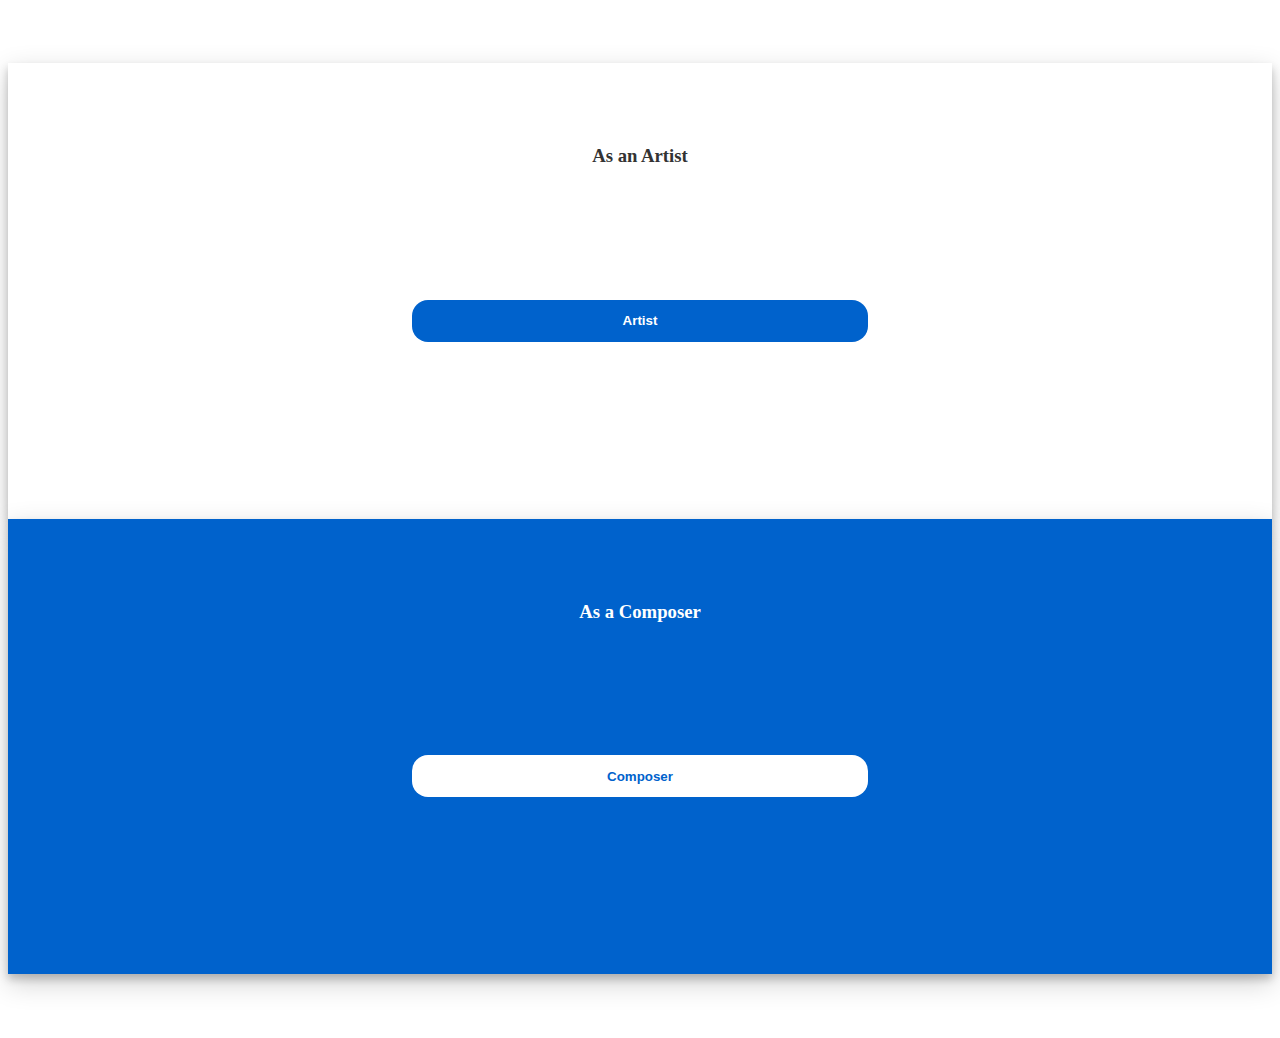
<file: Musick/templates/Choice.html>
﻿<!DOCTYPE html>

<html lang="en" xmlns="http://www.w3.org/1999/xhtml">
<head>
    <meta charset="utf-8" />
    <title></title>


    <script src="//maxcdn.bootstrapcdn.com/bootstrap/4.1.1/js/bootstrap.min.js"></script>
    <script src="//cdnjs.cloudflare.com/ajax/libs/jquery/3.2.1/jquery.min.js"></script>



    <style>

        .login-container {
            margin-top: 5%;
            margin-bottom: 5%;
        }

        .login-form-1 {
            padding: 5%;
            box-shadow: 0 5px 8px 0 rgba(0, 0, 0, 0.2), 0 9px 26px 0 rgba(0, 0, 0, 0.19);
        }

            .login-form-1 h3 {
                text-align: center;
                color: #333;
            }

        .login-form-2 {
            padding: 5%;
            background: #0062cc;
            box-shadow: 0 5px 8px 0 rgba(0, 0, 0, 0.2), 0 9px 26px 0 rgba(0, 0, 0, 0.19);
        }

            .login-form-2 h3 {
                text-align: center;
                color: #fff;
            }

        .login-container form {
            padding: 10%;
        }

        .btnSubmit {
            width: 50%;
            border-radius: 1rem;
            padding: 1.5%;
            border: none;
            cursor: pointer;
        }

        .login-form-1 .btnSubmit {
            font-weight: 600;
            color: #fff;
            background-color: #0062cc;
        }

        .login-form-2 .btnSubmit {
            font-weight: 600;
            color: #0062cc;
            background-color: #fff;
        }

        .login-form-2 .ForgetPwd {
            color: #fff;
            font-weight: 600;
            text-decoration: none;
        }

        .login-form-1 .ForgetPwd {
            color: #0062cc;
            font-weight: 600;
            text-decoration: none;
        }
    </style>
</head>
<body>
    <div class="container login-container">
        
            <div class="col-md-6 login-form-1">
                <h3>As an Artist</h3>
                <form action="/view" id="view" name="view" method="post">


                    <div class="form-group">
                        <center>
                            <input type="submit" class="btnSubmit" value="Artist" name="artist" />
                    </div>
                    <div class="form-group">
                    </div>
                </form>
            </div>
            <div class="col-md-6 login-form-2">
                <h3>As a Composer</h3>
                <form action="/view" id="view" name="view" method="post">

                    <div class="form-group">
                        <center>
                            <input type="submit" class="btnSubmit" value="Composer" name="composer" />
                    </div>
                    <div class="form-group">


                    </div>
                </form>
            </div>
       
       
    </div>










        

</body>
</html>
</file>
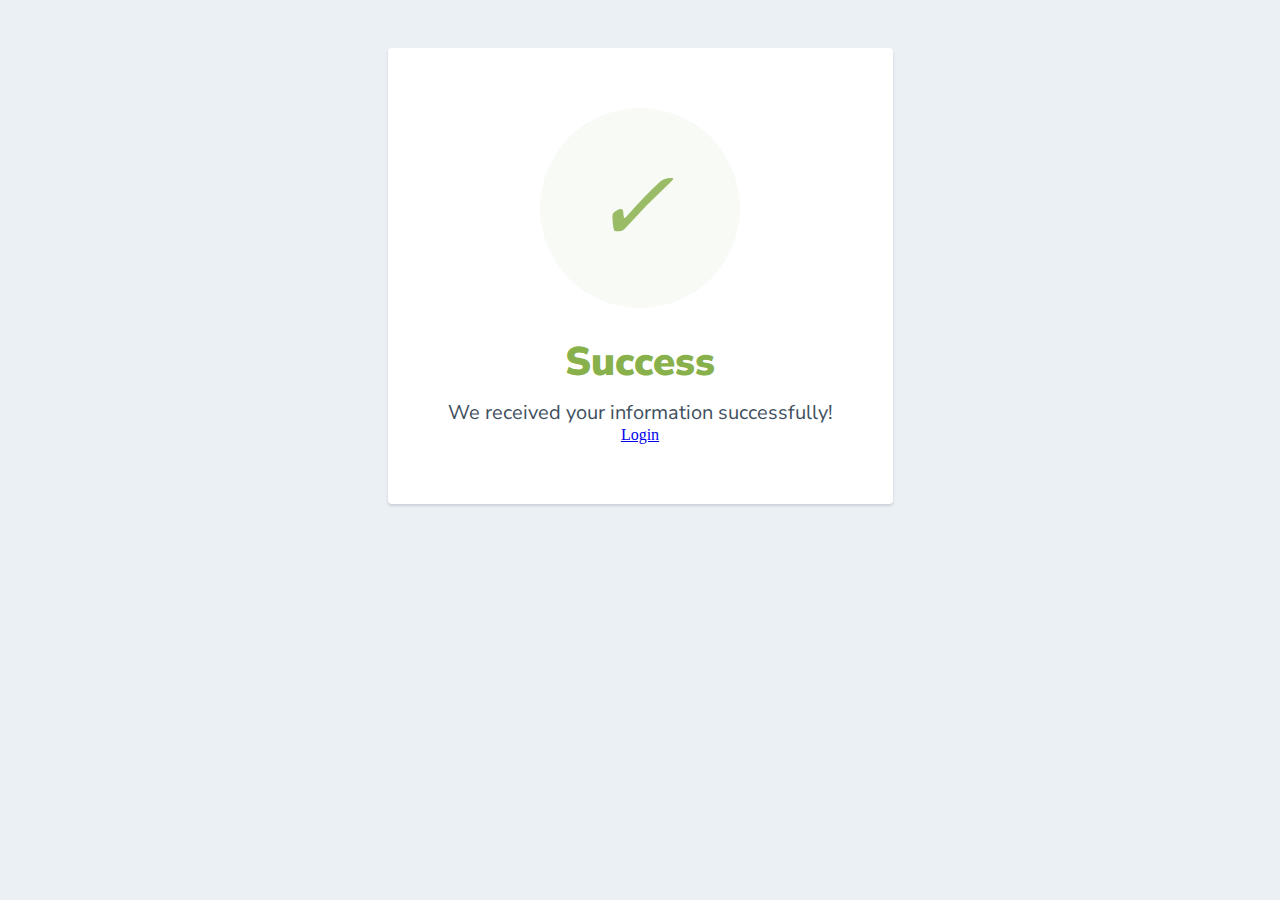
<file: Musick/templates/sucess.html>
﻿<html>
  <head>
    <link href="https://fonts.googleapis.com/css?family=Nunito+Sans:400,400i,700,900&display=swap" rel="stylesheet">
  </head>
    <style>
      body {
        text-align: center;
        padding: 40px 0;
        background: #EBF0F5;
      }
        h1 {
          color: #88B04B;
          font-family: "Nunito Sans", "Helvetica Neue", sans-serif;
          font-weight: 900;
          font-size: 40px;
          margin-bottom: 10px;
        }
        p {
          color: #404F5E;
          font-family: "Nunito Sans", "Helvetica Neue", sans-serif;
          font-size:20px;
          margin: 0;
        }
      i {
        color: #9ABC66;
        font-size: 100px;
        line-height: 200px;
        margin-left:-15px;
      }
      .card {
        background: white;
        padding: 60px;
        border-radius: 4px;
        box-shadow: 0 2px 3px #C8D0D8;
        display: inline-block;
        margin: 0 auto;
      }
    </style>
    <body>
      <div class="card">
      <div style="border-radius:200px; height:200px; width:200px; background: #F8FAF5; margin:0 auto;">
        <i class="checkmark">✓</i>
      </div>
        <h1>Success</h1> 
        <p>We received your information successfully!</p>
		<a href="/login">Login</a>
      </div>
    </body>
</html>
</file>
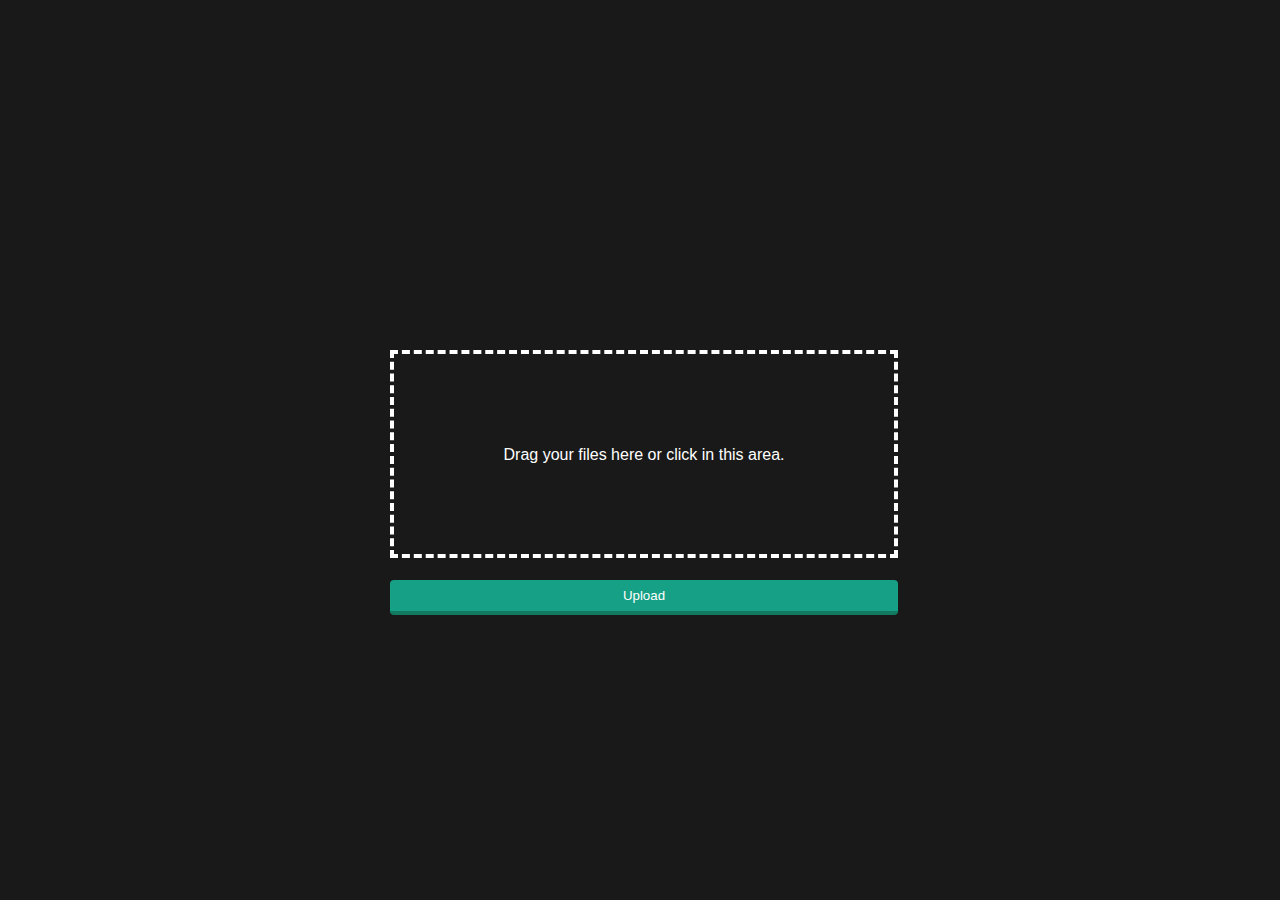
<file: Musick/templates/upload.html>
﻿<!DOCTYPE html>

<html lang="en" xmlns="http://www.w3.org/1999/xhtml">
<head>
    <meta charset="utf-8" />
    <title>UPLOAD</title>
<style>
    body {
        background: rgba(0,0,0,0.9);
    }

    form {
        position: absolute;
        top: 50%;
        left: 50%;
        margin-top: -100px;
        margin-left: -250px;
        width: 500px;
        height: 200px;
        border: 4px dashed #fff;
    }

        form p {
            width: 100%;
            height: 100%;
            text-align: center;
            line-height: 170px;
            color: #ffffff;
            font-family: Arial;
        }

        form input {
            position: absolute;
            margin: 0;
            padding: 0;
            width: 100%;
            height: 100%;
            outline: none;
            opacity: 0;
        }

        form button {
            margin: 0;
            color: #fff;
            background: #16a085;
            border: none;
            width: 508px;
            height: 35px;
            margin-top: -20px;
            margin-left: -4px;
            border-radius: 4px;
            border-bottom: 4px solid #117A60;
            transition: all .2s ease;
            outline: none;
        }

            form button:hover {
                background: #149174;
                color: #0C5645;
            }

            form button:active {
                border: 0;
            }





    </style>
</head>
<body>

    <form action="/newpost" method="post" enctype="multipart/form-data">
        <input type="file" name="postfile" accept="video/mp4,video/x-m4v,video/*">
        <p>Drag your files here or click in this area.</p>
        <button type="submit" value="post">Upload</button>
    </form>

</body>
</html>
</file>
